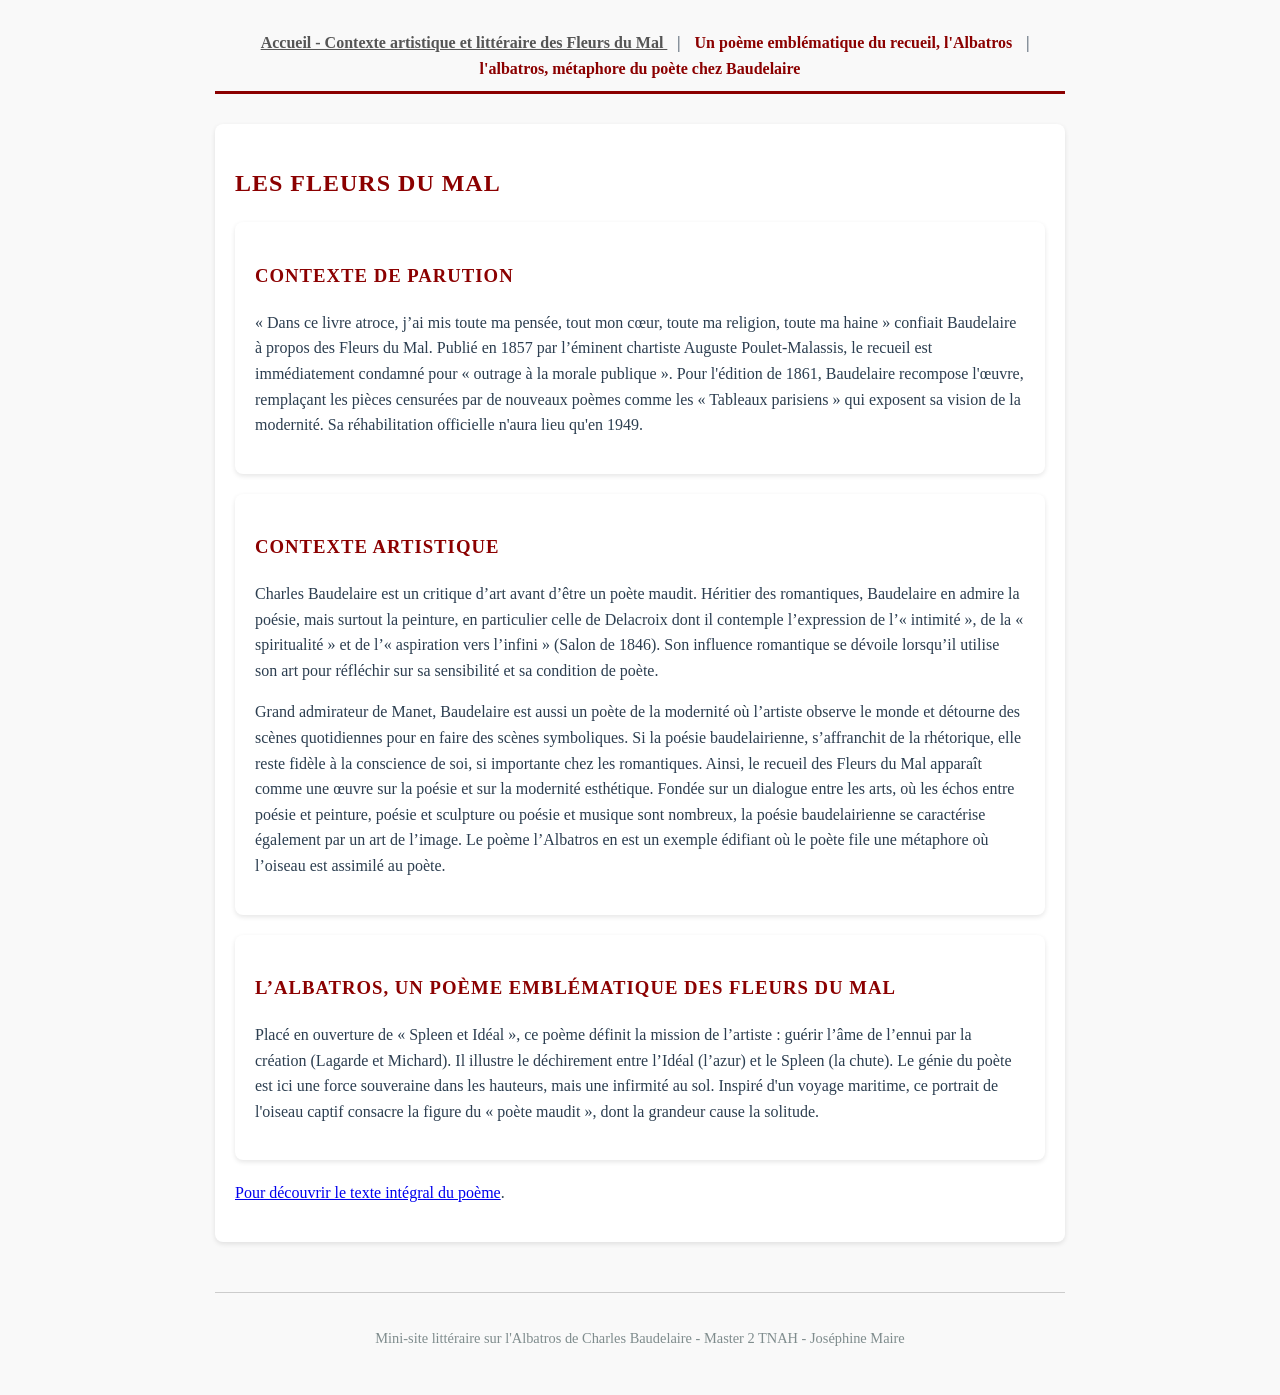
<file: index.html>
<!DOCTYPE HTML>
<html xmlns="http://www.w3.org/1999/xhtml" lang="fr">
   <head>
      <meta http-equiv="Content-Type" content="text/html; charset=UTF-8">
      <title>Accueil - Contexte artistique et littéraire des Fleurs du Mal</title>
      <link rel="stylesheet" href="style.css">
   </head>
   <body>
      <header>
         <nav><a href="index.html" class="page-active">
               Accueil - Contexte artistique et littéraire des Fleurs du Mal
               </a> | 
            
            <a href="poeme.html" class="page-inactive">
               Un poème emblématique du recueil, l'Albatros
               </a> | 
            
            <a href="analyse.html" class="page-inactive">
               l'albatros, métaphore du poète chez Baudelaire
               </a></nav>
      </header>
      <main>
         <section class="page-accueil">
            <h1>LES FLEURS DU MAL</h1>
            <article>
               <h3>Contexte de parution</h3>
               <p>« Dans ce livre atroce, j’ai mis toute ma pensée, tout mon cœur, toute ma religion,
                  toute ma haine » confiait Baudelaire à propos des Fleurs du Mal. Publié en 1857 par
                  l’éminent chartiste Auguste Poulet-Malassis, le recueil est immédiatement condamné
                  pour « outrage à la morale publique ». Pour l'édition de 1861, Baudelaire recompose
                  l'œuvre, remplaçant les pièces censurées par de nouveaux poèmes comme les « Tableaux
                  parisiens » qui exposent sa vision de la modernité. Sa réhabilitation officielle n'aura
                  lieu qu'en 1949.</p>
            </article>
            <article>
               <h3>Contexte artistique</h3>
               <p>Charles Baudelaire est un critique d’art avant d’être un poète maudit. Héritier des
                  romantiques, Baudelaire en admire la poésie, mais surtout la peinture, en particulier
                  celle de Delacroix dont il contemple l’expression de l’« intimité », de la « spiritualité
                  » et de l’« aspiration vers l’infini » (Salon de 1846). Son influence romantique se
                  dévoile lorsqu’il utilise son art pour réfléchir sur sa sensibilité et sa condition
                  de poète.</p>
               <p>Grand admirateur de Manet, Baudelaire est aussi un poète de la modernité où l’artiste
                  observe le monde et détourne des scènes quotidiennes pour en faire des scènes symboliques.
                  Si la poésie baudelairienne, s’affranchit de la rhétorique, elle reste fidèle à la
                  conscience de soi, si importante chez les romantiques. Ainsi, le recueil des Fleurs
                  du Mal apparaît comme une œuvre sur la poésie et sur la modernité esthétique. Fondée
                  sur un dialogue entre les arts, où les échos entre poésie et peinture, poésie et sculpture
                  ou poésie et musique sont nombreux, la poésie baudelairienne se caractérise également
                  par un art de l’image. Le poème l’Albatros en est un exemple édifiant où le poète
                  file une métaphore où l’oiseau est assimilé au poète.</p>
            </article>
            <article>
               <h3>L’Albatros, un poème emblématique des Fleurs du Mal</h3>
               <p>Placé en ouverture de « Spleen et Idéal », ce poème définit la mission de l’artiste
                  : guérir l’âme de l’ennui par la création (Lagarde et Michard). Il illustre le déchirement
                  entre l’Idéal (l’azur) et le Spleen (la chute). Le génie du poète est ici une force
                  souveraine dans les hauteurs, mais une infirmité au sol. Inspiré d'un voyage maritime,
                  ce portrait de l'oiseau captif consacre la figure du « poète maudit », dont la grandeur
                  cause la solitude.</p>
            </article>
            <p><a href="poeme.html">Pour découvrir le texte intégral du poème</a>.
               </p>
         </section>
      </main>
      <footer>
         <p>Mini-site littéraire sur l'Albatros de Charles Baudelaire - Master 2 TNAH - Joséphine
            Maire</p>
      </footer>
   </body>
</html>
</file>
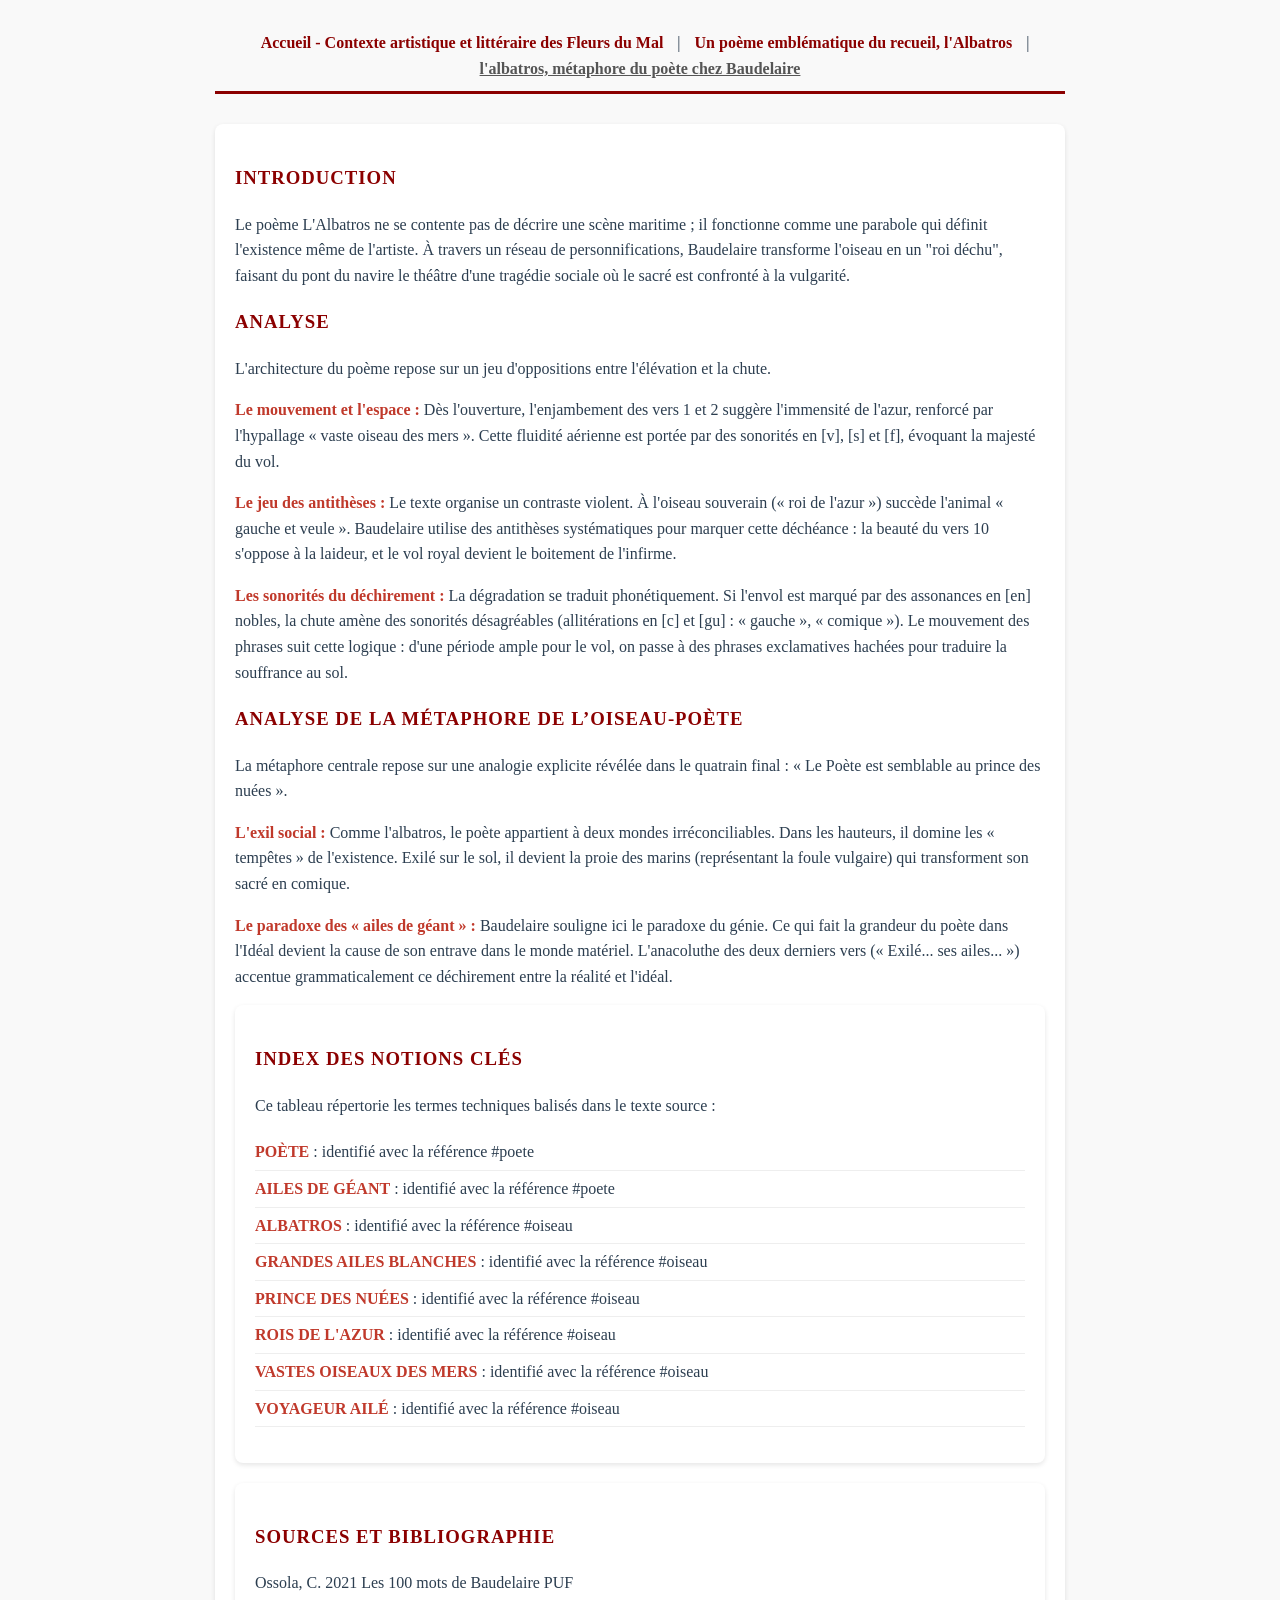
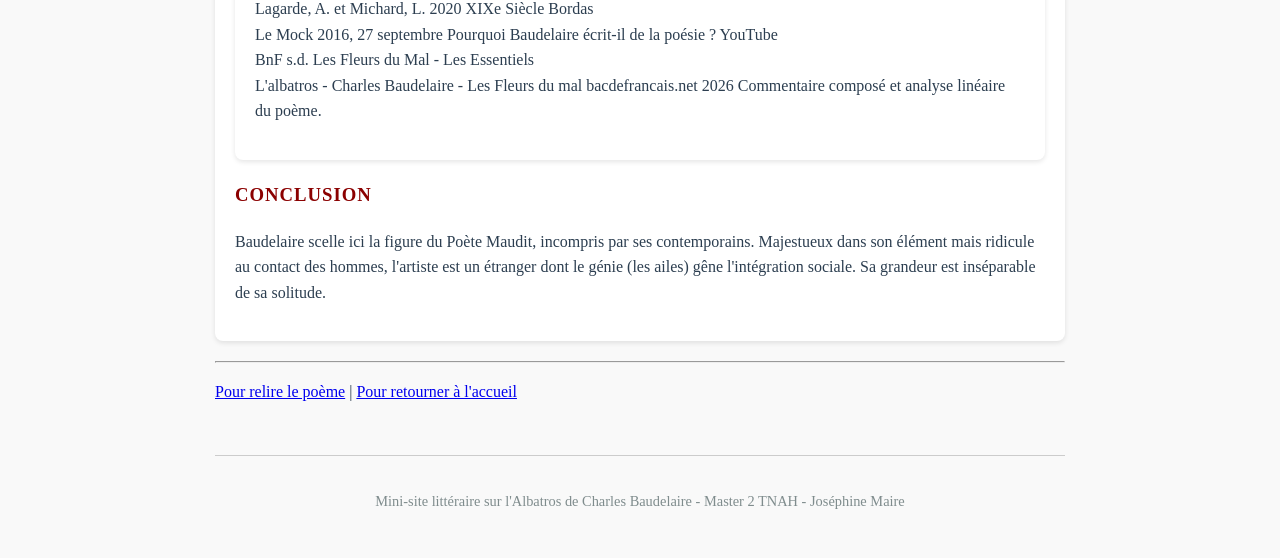
<file: analyse.html>
<!DOCTYPE HTML>
<html xmlns="http://www.w3.org/1999/xhtml" lang="fr">
   <head>
      <meta http-equiv="Content-Type" content="text/html; charset=UTF-8">
      <title>l'albatros, métaphore du poète chez Baudelaire</title>
      <link rel="stylesheet" href="style.css">
   </head>
   <body>
      <header>
         <nav><a href="index.html" class="page-inactive">
               Accueil - Contexte artistique et littéraire des Fleurs du Mal
               </a> | 
            
            <a href="poeme.html" class="page-inactive">
               Un poème emblématique du recueil, l'Albatros
               </a> | 
            
            <a href="analyse.html" class="page-active">
               l'albatros, métaphore du poète chez Baudelaire
               </a></nav>
      </header>
      <main>
         <article class="content-section">
            <h3>Introduction</h3>
            <p>Le poème L'Albatros ne se contente pas de décrire une scène maritime ; il fonctionne
               comme une parabole qui définit l'existence même de l'artiste. À travers un réseau
               de personnifications, Baudelaire transforme l'oiseau en un "roi déchu", faisant du
               pont du navire le théâtre d'une tragédie sociale où le sacré est confronté à la vulgarité.</p>
            <h3>Analyse</h3>
            <p>L'architecture du poème repose sur un jeu d'oppositions entre l'élévation et la chute.</p>
            <p><strong>Le mouvement et l'espace :</strong> Dès l'ouverture, l'enjambement des vers 1 et 2 suggère l'immensité de l'azur, renforcé
               par l'hypallage « vaste oiseau des mers ». Cette fluidité aérienne est portée par
               des sonorités en [v], [s] et [f], évoquant la majesté du vol.</p>
            <p><strong>Le jeu des antithèses :</strong> Le texte organise un contraste violent. À l'oiseau souverain (« roi de l'azur »)
               succède l'animal « gauche et veule ». Baudelaire utilise des antithèses systématiques
               pour marquer cette déchéance : la beauté du vers 10 s'oppose à la laideur, et le vol
               royal devient le boitement de l'infirme.</p>
            <p><strong>Les sonorités du déchirement :</strong> La dégradation se traduit phonétiquement. Si l'envol est marqué par des assonances
               en [en] nobles, la chute amène des sonorités désagréables (allitérations en [c] et
               [gu] : « gauche », « comique »). Le mouvement des phrases suit cette logique : d'une
               période ample pour le vol, on passe à des phrases exclamatives hachées pour traduire
               la souffrance au sol.</p>
            <h3>Analyse de la métaphore de l’oiseau-poète</h3>
            <p>La métaphore centrale repose sur une analogie explicite révélée dans le quatrain final
               : « Le Poète est semblable au prince des nuées ».</p>
            <p><strong>L'exil social :</strong> Comme l'albatros, le poète appartient à deux mondes irréconciliables. Dans les hauteurs,
               il domine les « tempêtes » de l'existence. Exilé sur le sol, il devient la proie des
               marins (représentant la foule vulgaire) qui transforment son sacré en comique.</p>
            <p><strong>Le paradoxe des « ailes de géant » :</strong> Baudelaire souligne ici le paradoxe du génie. Ce qui fait la grandeur du poète dans
               l'Idéal devient la cause de son entrave dans le monde matériel. L'anacoluthe des deux
               derniers vers (« Exilé... ses ailes... ») accentue grammaticalement ce déchirement
               entre la réalité et l'idéal.</p>
            <section class="index-termes">
               <h3>Index des notions clés</h3>
               <p>Ce tableau répertorie les termes techniques balisés dans le texte source :</p>
               <ul>
                  <li><strong>POÈTE</strong> : 
                     identifié avec la référence #poete</li>
                  <li><strong>AILES DE GÉANT</strong> : 
                     identifié avec la référence #poete</li>
                  <li><strong>ALBATROS</strong> : 
                     identifié avec la référence #oiseau</li>
                  <li><strong>GRANDES AILES BLANCHES</strong> : 
                     identifié avec la référence #oiseau</li>
                  <li><strong>PRINCE DES NUÉES</strong> : 
                     identifié avec la référence #oiseau</li>
                  <li><strong>ROIS DE L'AZUR</strong> : 
                     identifié avec la référence #oiseau</li>
                  <li><strong>VASTES OISEAUX DES MERS</strong> : 
                     identifié avec la référence #oiseau</li>
                  <li><strong>VOYAGEUR AILÉ</strong> : 
                     identifié avec la référence #oiseau</li>
               </ul>
            </section>
            <section class="bibliographie-analyse">
               <h3>Sources et Bibliographie</h3>
               <ul>
                  <li>
                     Ossola, C.
                     2021
                     Les 100 mots de Baudelaire
                     PUF
                     </li>
                  <li>
                     Lagarde, A. et Michard, L.
                     2020
                     XIXe Siècle
                     Bordas
                     </li>
                  <li>
                     Le Mock
                     2016, 27 septembre
                     Pourquoi Baudelaire écrit-il de la poésie ?
                     YouTube
                     
                     </li>
                  <li>
                     BnF
                     s.d.
                     Les Fleurs du Mal - Les Essentiels
                     
                     </li>
                  <li>
                     L'albatros - Charles Baudelaire - Les Fleurs du mal
                     bacdefrancais.net
                     2026
                     
                     Commentaire composé et analyse linéaire du poème.
                     </li>
               </ul>
            </section>
            <h3>Conclusion</h3>
            <p>Baudelaire scelle ici la figure du Poète Maudit, incompris par ses contemporains.
               Majestueux dans son élément mais ridicule au contact des hommes, l'artiste est un
               étranger dont le génie (les ailes) gêne l'intégration sociale. Sa grandeur est inséparable
               de sa solitude.</p>
         </article>
         <hr>
         <p><a href="poeme.html">Pour relire le poème</a> | 
            <a href="index.html">Pour retourner à l'accueil</a></p>
      </main>
      <footer>
         <p>Mini-site littéraire sur l'Albatros de Charles Baudelaire - Master 2 TNAH - Joséphine
            Maire</p>
      </footer>
   </body>
</html>
</file>
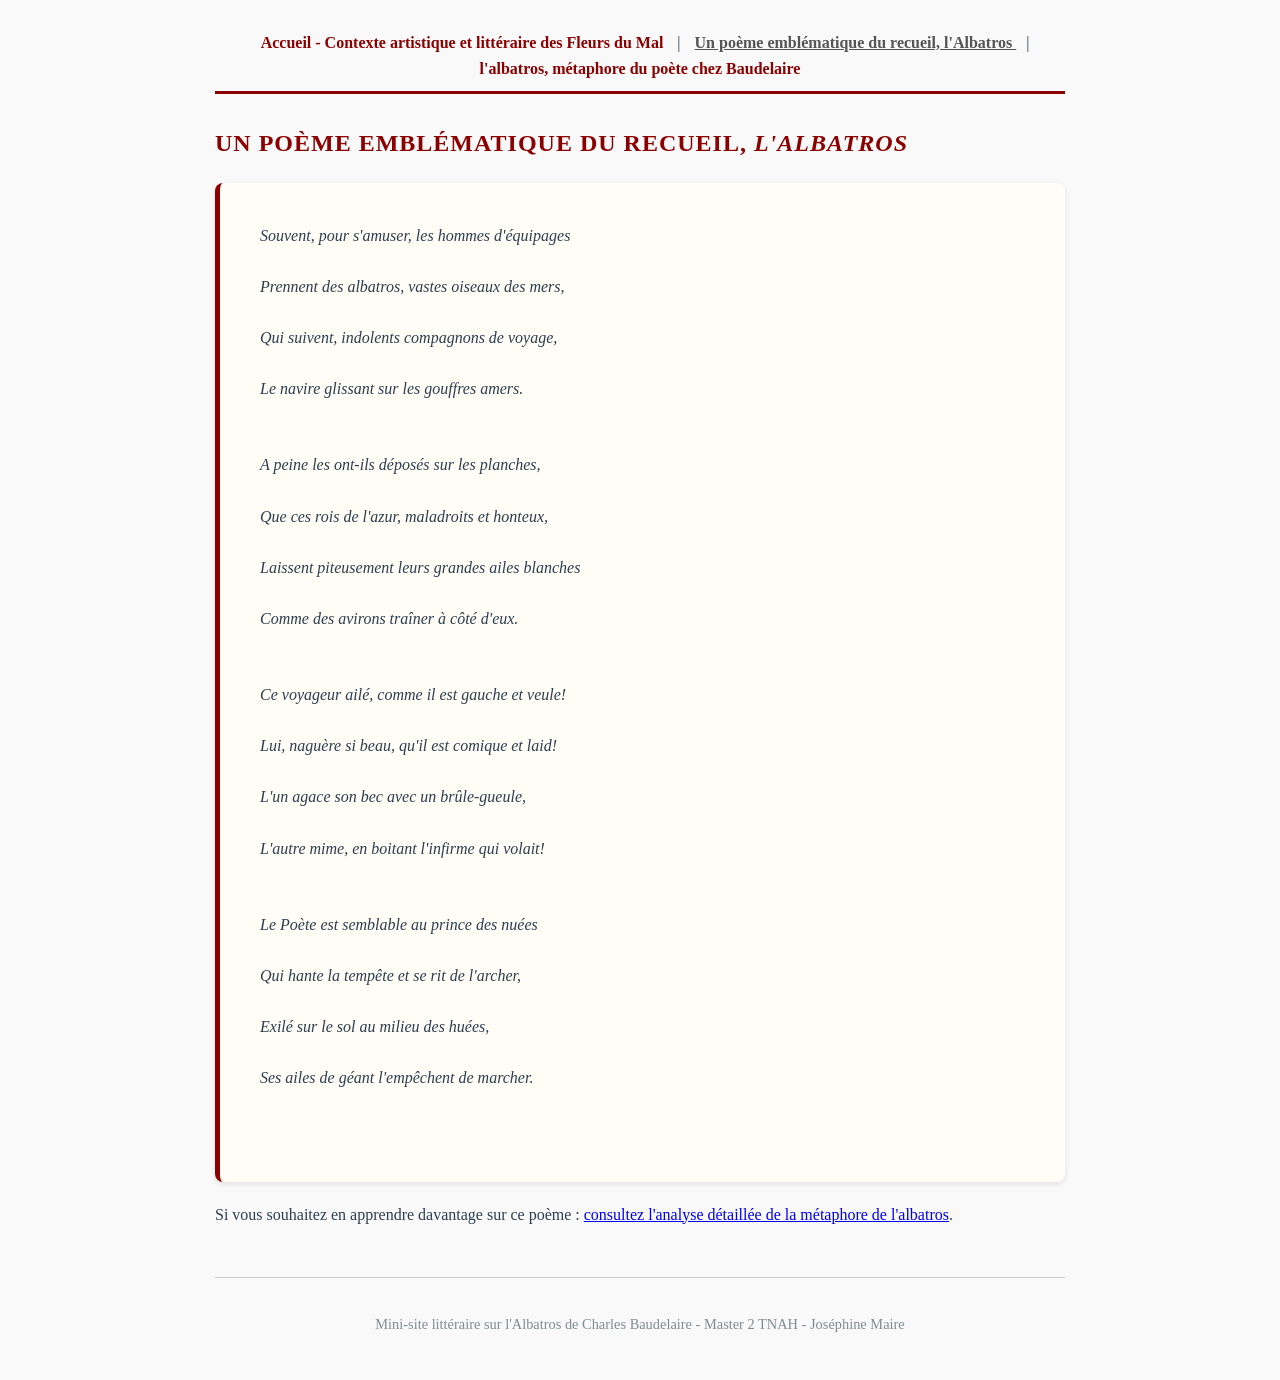
<file: poeme.html>
<!DOCTYPE HTML>
<html xmlns="http://www.w3.org/1999/xhtml" lang="fr">
   <head>
      <meta http-equiv="Content-Type" content="text/html; charset=UTF-8">
      <title>Un poème emblématique du recueil, l'Albatros</title>
      <link rel="stylesheet" href="style.css">
   </head>
   <body>
      <header>
         <nav><a href="index.html" class="page-inactive">
               Accueil - Contexte artistique et littéraire des Fleurs du Mal
               </a> | 
            
            <a href="poeme.html" class="page-active">
               Un poème emblématique du recueil, l'Albatros
               </a> | 
            
            <a href="analyse.html" class="page-inactive">
               l'albatros, métaphore du poète chez Baudelaire
               </a></nav>
      </header>
      <main>
         <h2>Un poème emblématique du recueil, <em>l'Albatros</em></h2>
         <article class="poeme-texte">
            
            <div class="strophe quatrain">
               <span class="vers">Souvent, pour s'amuser, les hommes d'équipages</span><br>
               <span class="vers">Prennent des <span class="oiseau">albatros</span>, <span class="oiseau">vastes oiseaux des mers</span>,</span><br>
               <span class="vers">Qui suivent, indolents compagnons de voyage,</span><br>
               <span class="vers">Le navire glissant sur les gouffres amers.</span><br>  
               </div>
            
            <div class="strophe quatrain">
               <span class="vers">A peine les ont-ils déposés sur les planches,</span><br>
               <span class="vers">Que ces <span class="oiseau">rois de l'azur</span>, maladroits et honteux,</span><br>
               <span class="vers">Laissent piteusement leurs <span class="oiseau">grandes ailes blanches</span></span><br>
               <span class="vers">Comme des avirons traîner à côté d'eux.</span><br>   
               </div>
            
            <div class="strophe quatrain">
               <span class="vers">Ce <span class="oiseau">voyageur ailé</span>, comme il est gauche et veule!</span><br>
               <span class="vers">Lui, naguère si beau, qu'il est comique et laid!</span><br>
               <span class="vers">L'un agace son bec avec un brûle-gueule,</span><br>
               <span class="vers">L'autre mime, en boitant l'infirme qui volait!</span><br>  
               </div>
            
            <div class="strophe quatrain">
               <span class="vers">Le <span class="poete">Poète</span> est semblable au <span class="oiseau">prince des nuées</span></span><br>
               <span class="vers">Qui hante la tempête et se rit de l'archer,</span><br>
               <span class="vers">Exilé sur le sol au milieu des huées,</span><br>
               <span class="vers">Ses <span class="poete">ailes de géant</span> l'empêchent de marcher.</span><br>
               </div>
            </article>
         <p style="margin-top:20px;">
            Si vous souhaitez en apprendre davantage sur ce poème : 
            <a href="analyse.html">consultez l'analyse détaillée de la métaphore de l'albatros</a>.
            </p>
      </main>
      <footer>
         <p>Mini-site littéraire sur l'Albatros de Charles Baudelaire - Master 2 TNAH - Joséphine
            Maire</p>
      </footer>
   </body>
</html>
</file>
<file: style.css>
/* Base */
body { font-family: 'Georgia', serif; line-height: 1.6; color: #2c3e50; max-width: 850px; margin: auto; padding: 30px; background-color: #f9f9f9; }

/* Navigation */
header { border-bottom: 3px solid #8b0000; margin-bottom: 30px; padding-bottom: 10px; }
nav { text-align: center; }
nav a { text-decoration: none; color: #8b0000; font-weight: bold; padding: 0 10px; }
.page-active { color: #555 !important; text-decoration: underline !important; pointer-events: none; }
.page-inactive:hover { color: #c0392b; }

/* Contenu */
h1, h2, h3 { color: #8b0000; text-transform: uppercase; letter-spacing: 1px; }
section, article { background: white; padding: 20px; margin-bottom: 20px; border-radius: 8px; box-shadow: 0 2px 5px rgba(0,0,0,0.1); }

/* Poème */
.poeme-texte { background: #fffdf5; border-left: 5px solid #8b0000; font-style: italic; padding: 40px; margin: 20px 0; }
.strophe { margin-bottom: 25px; display: block; }
.vers { display: block; min-height: 1.2em; }

/* Index et Biblio */
.index-termes ul, .bibliographie-analyse ul { list-style: none; padding-left: 0; }
.index-termes li { padding: 5px 0; border-bottom: 1px solid #eee; }
strong { color: #c0392b; }

/* Footer */
footer { margin-top: 50px; padding-top: 20px; border-top: 1px solid #ccc; font-size: 0.9em; text-align: center; color: #7f8c8d; }
</file>
